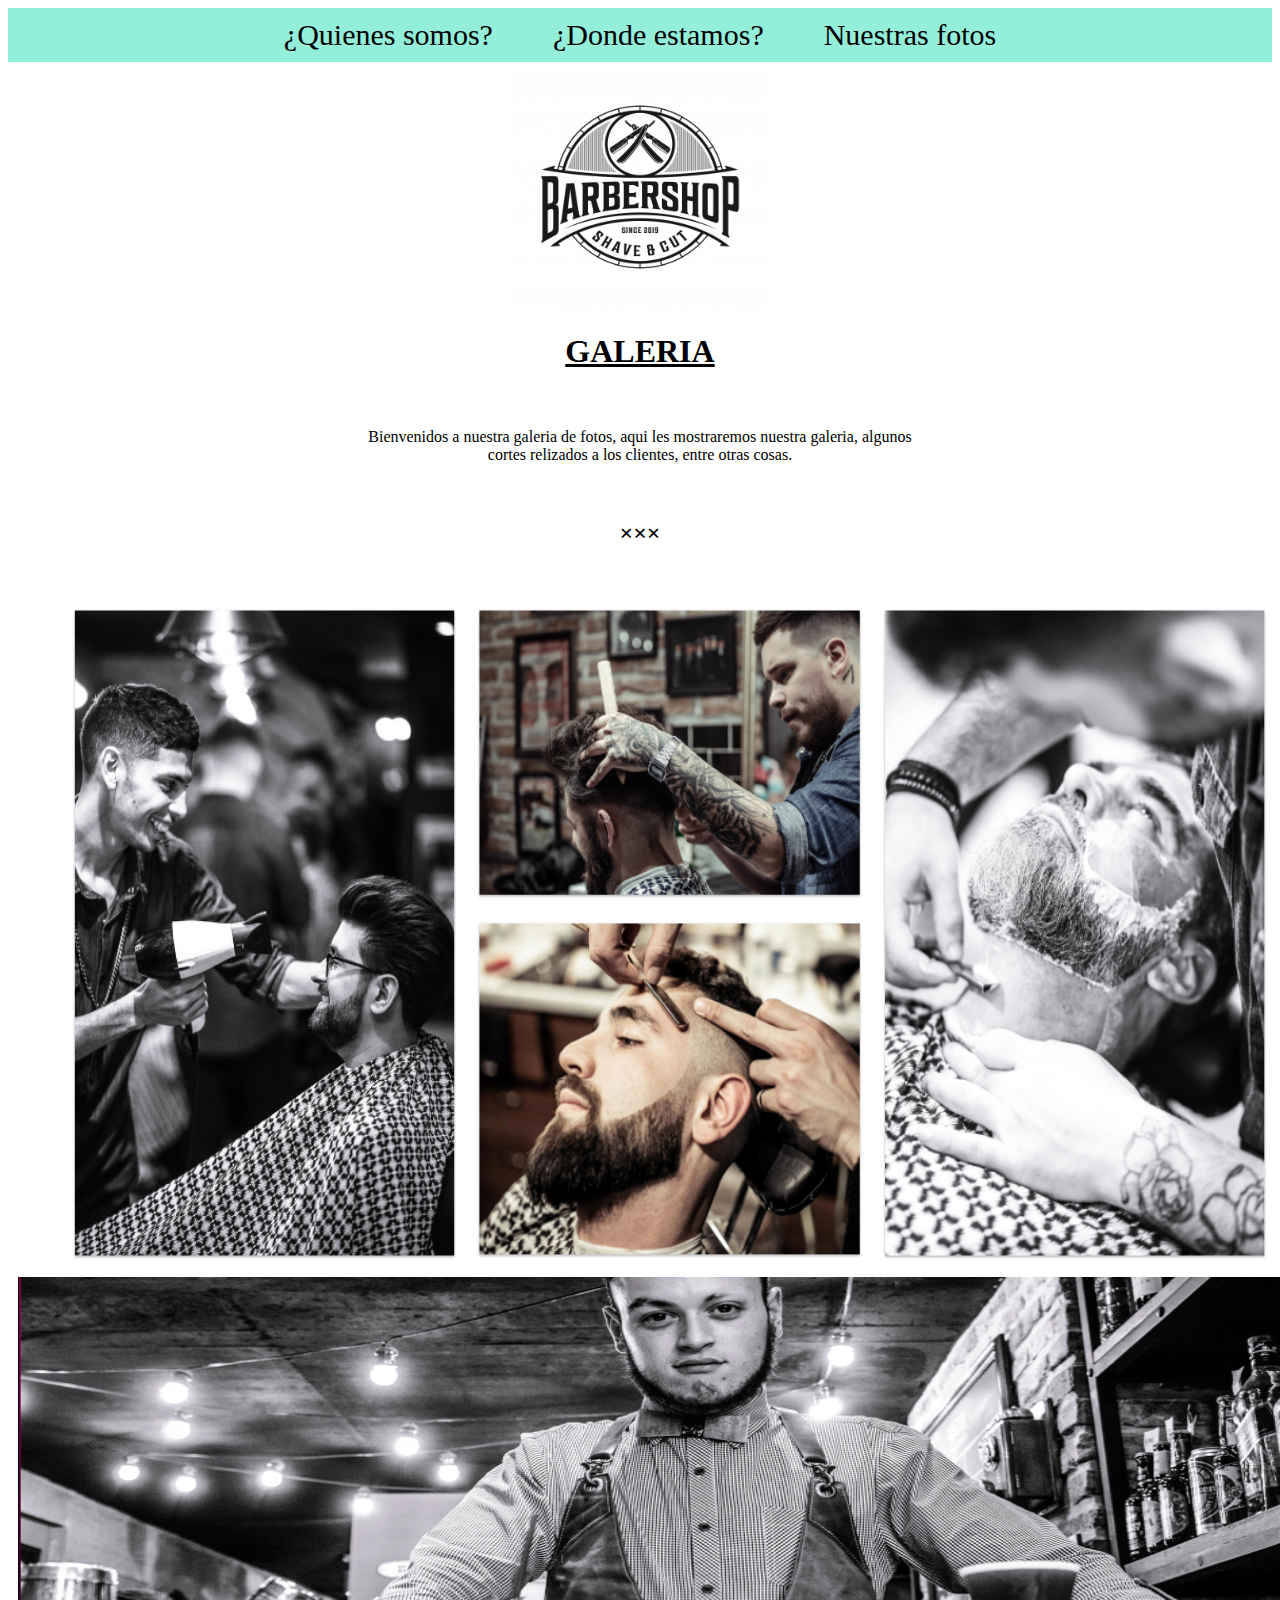
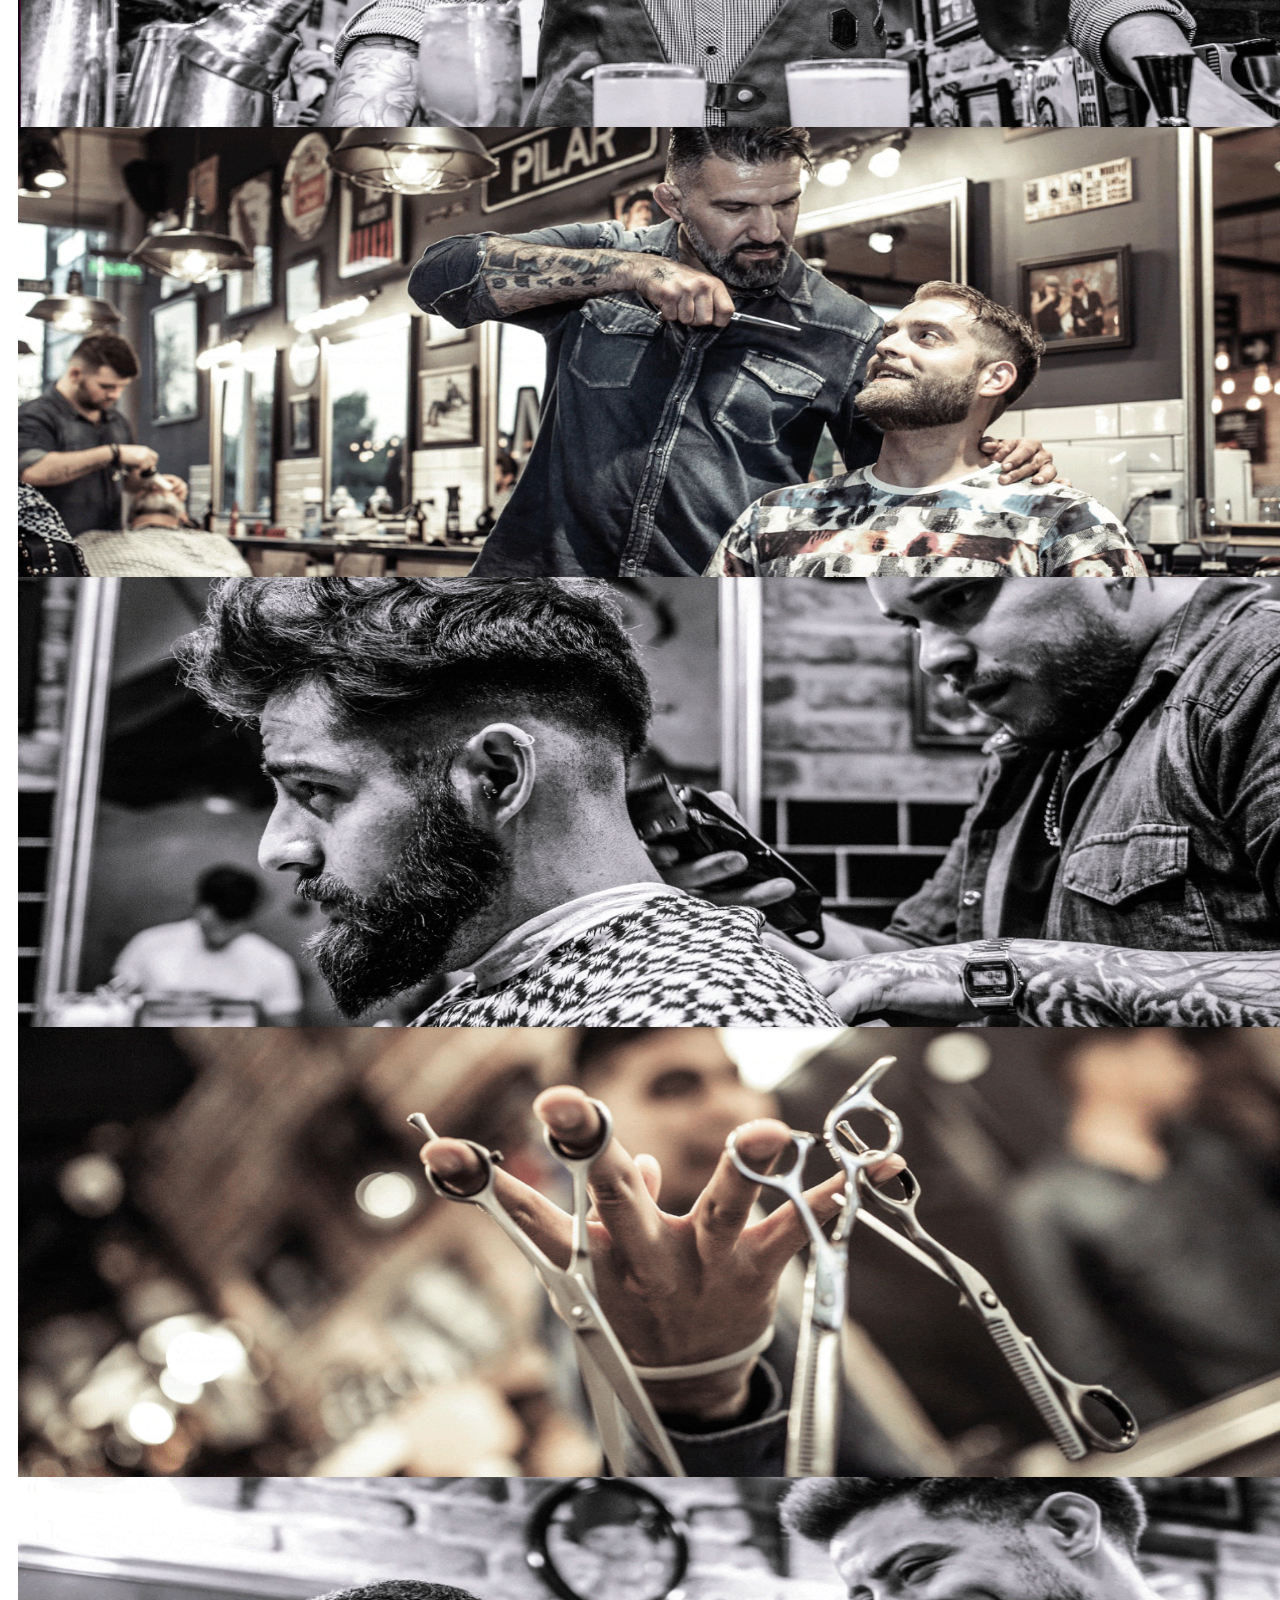
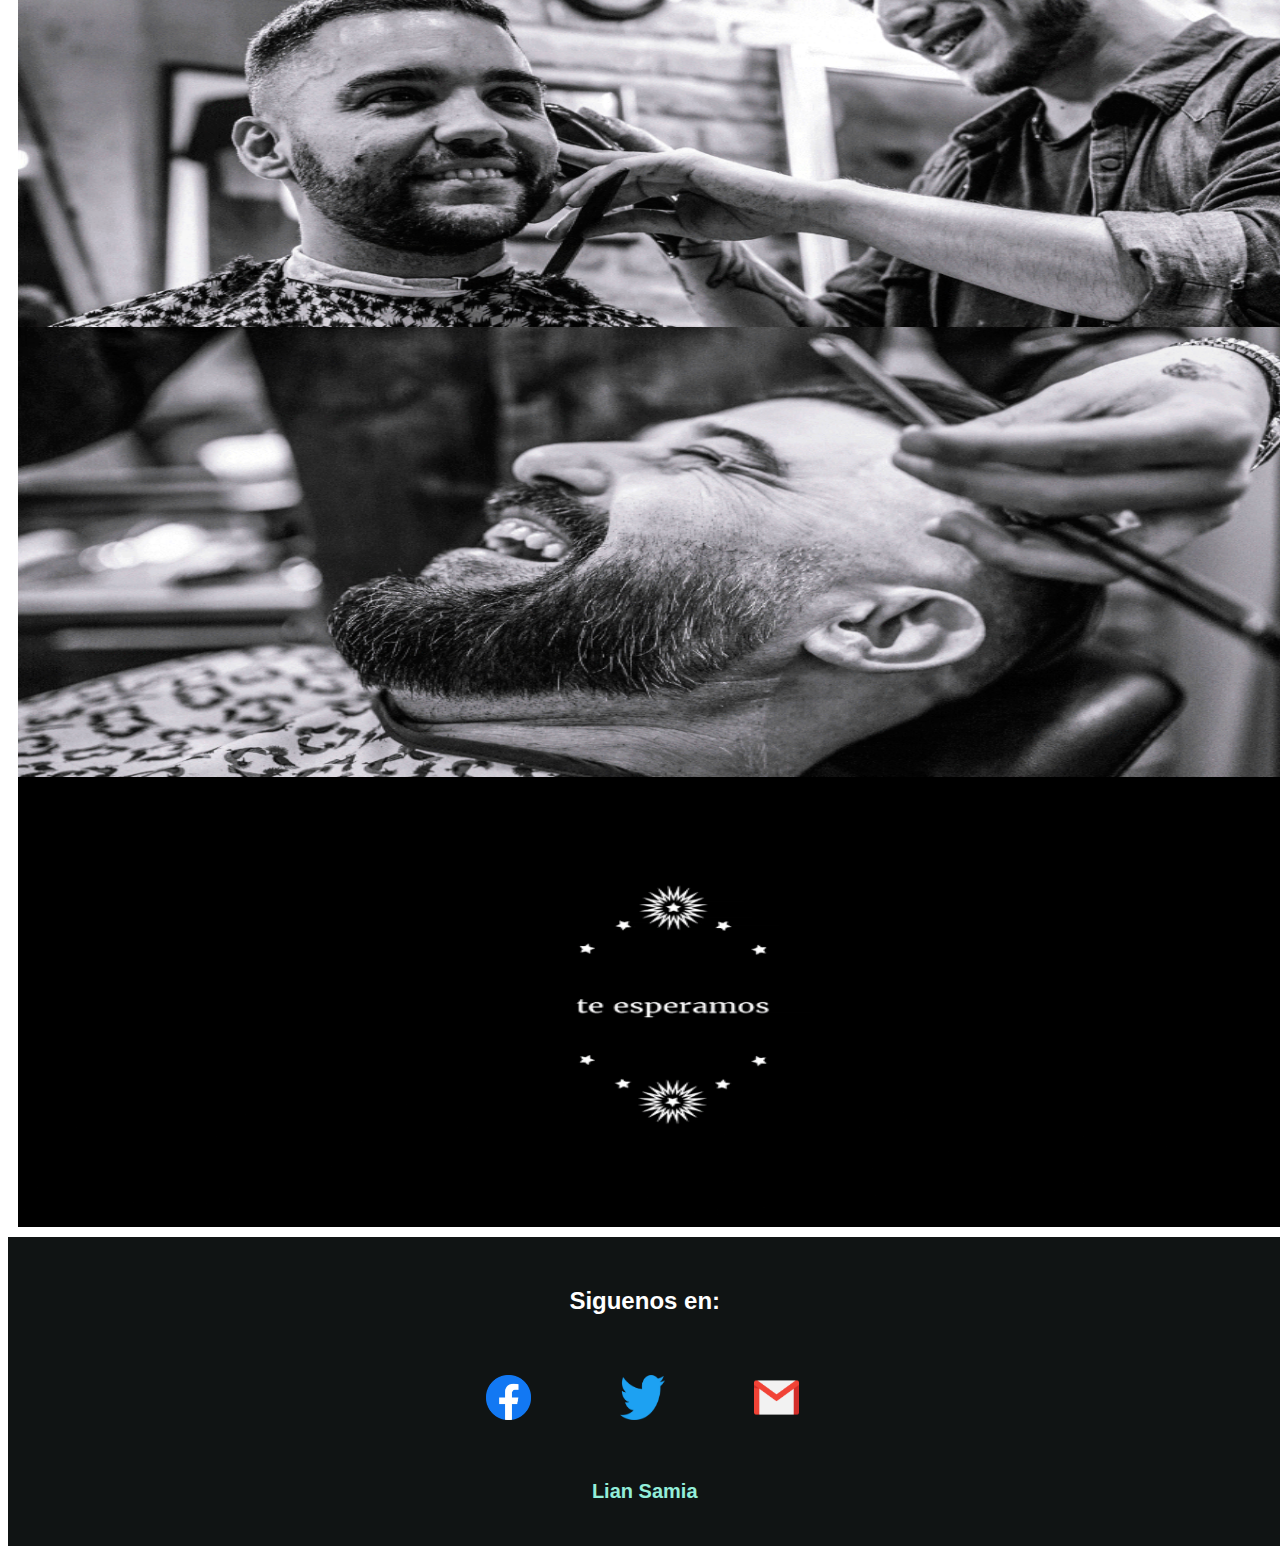
<file: galeria.html>
<!doctype>
<html>
<head>
	<title>Galeria</title>

<link rel="stylesheet" type="text/css" href="css/estilos.css">

</head>
<body>

	<header>
	<nav>
		
		<a href="index.html" class="nav-enlace">¿Quienes somos?</a>
		<a href="ubicacion.html" class="nav-enlace">¿Donde estamos?</a>
		<a href="galeria.html" class="nav-enlace">Nuestras fotos</a>
	
	</nav>

		<center> <img src="img\logo.jpg" width="260" height="250" alt="Logo barberia"> </center>
	</header>


<section class="titulogaleria">
	<h1>
	GALERIA
	</h1>
	</section>

	<section class="info">
	<p>
	Bienvenidos a nuestra galeria de fotos, aqui les mostraremos nuestra galeria, algunos cortes relizados a los clientes, entre otras cosas.
	</p>
	</section>

	<section class="estrellas"> <center>
	<h2>
	×××
	</h2> </center>
	</section>



	<section class="galeria">

<img src="img\cortes.png" width="1300" height="700" alt="Cortes">
<img src="img\foto.png" width="1300" height="450" alt="Foto">
<img src="img\foto1.png" width="1300" height="450" alt="Foto1">
<img src="img\foto2.png" width="1300" height="450" alt="Foto2">
<img src="img\foto3.png" width="1300" height="450" alt="Foto3">
<img src="img\foto4.png" width="1300" height="450" alt="Foto4">
<img src="img\foto5.png" width="1300" height="450" alt="Foto5">
<img src="img\foto6.png" width="1300" height="450" alt="Foto6">

</section>

</body>


<footer>

	<div class="redes">
		<h2> Siguenos en: </h2>
		<ul class="sociales">
			<li> <a href="https://www.facebook.com/"> <img src="img/facebook.png" width="45" height="45"> </a> </li>
			<li> <a href="https://twitter.com/lian08_"> <img src="img/twitter.png" width="45" height="45"> </a> </li>
			<li> <a href="mailto:samia.lian@tecnica7.edu.ar"> <img src="img/gmail.png" width="45" height="45"> </a> </li>
		</ul>

		<h1> Lian Samia </h1>
	</div>

</footer>
</file>
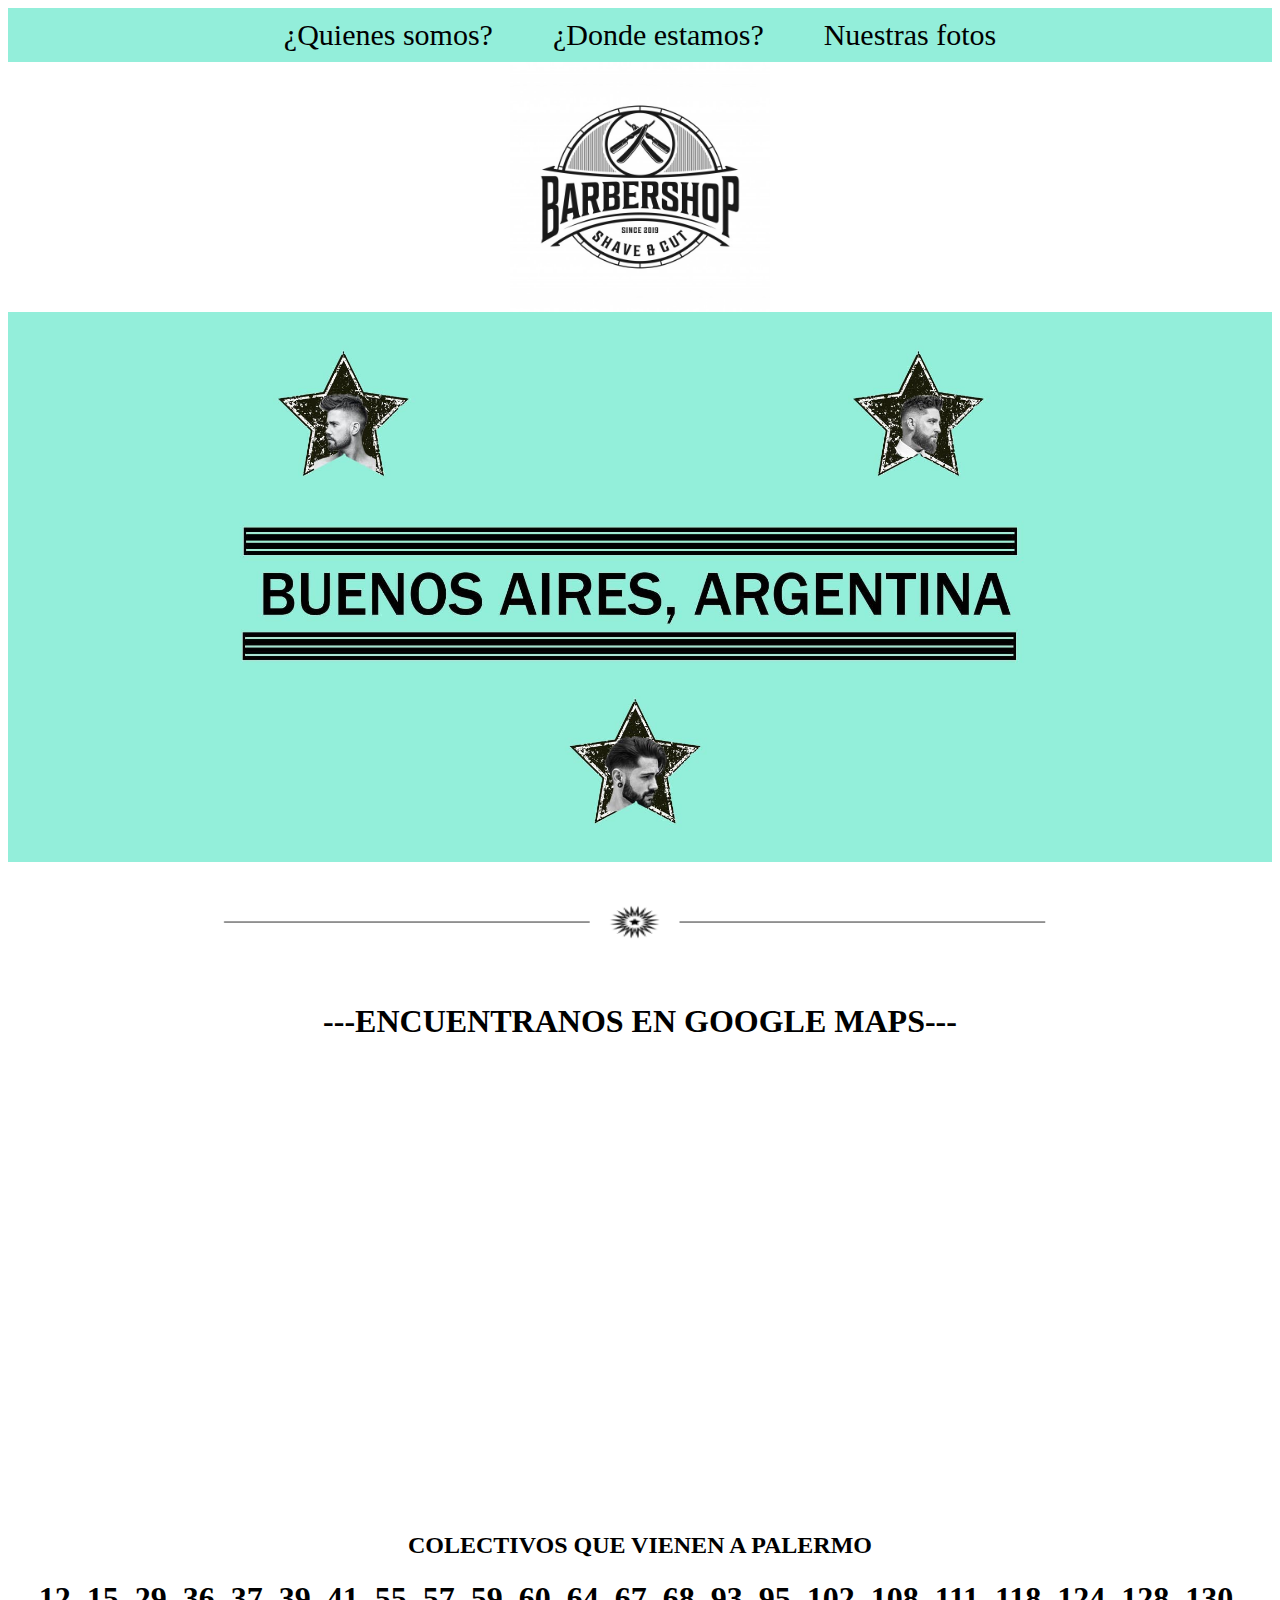
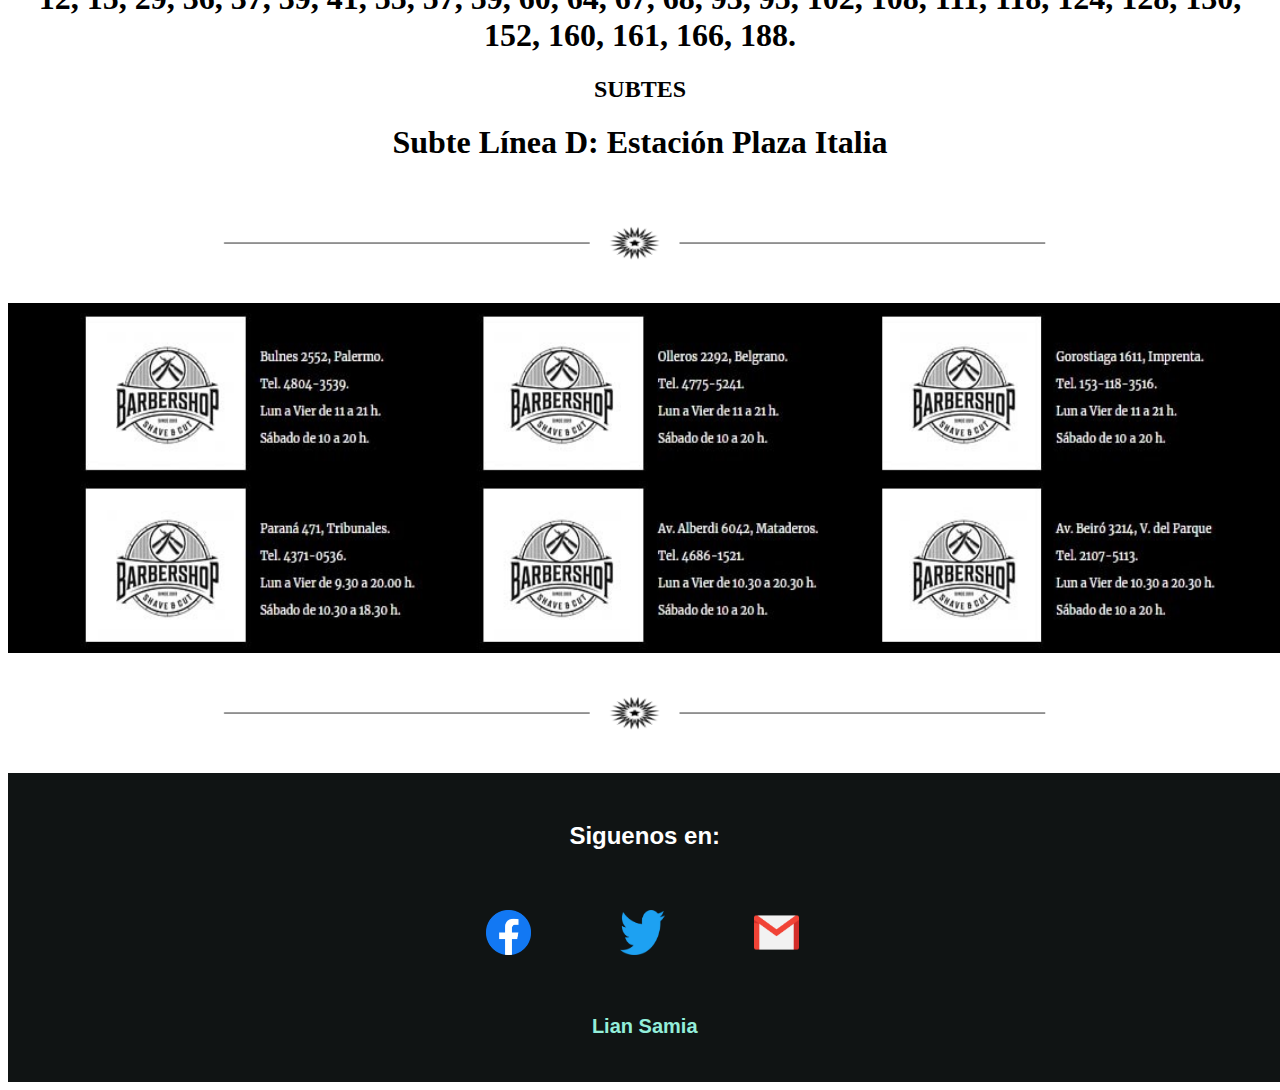
<file: ubicacion.html>
<!doctype>
<html>
<head>
	<title>Donde estamos</title>

<link rel="stylesheet" type="text/css" href="css/estilos.css">

</head>
<body>

<header>
	<nav>
		
		<a href="index.html" class="nav-enlace">¿Quienes somos?</a>
		<a href="ubicacion.html" class="nav-enlace">¿Donde estamos?</a>
		<a href="galeria.html" class="nav-enlace">Nuestras fotos</a>
	
	</nav>

		<center> <img src="img\logo.jpg" width="260" height="250" alt="Logo barberia"> </center>
	


<section class="bsas">
<center> <img src="img\buenosaires.jpg" width="1000" height="550" alt="Buenos Aires"> </center>


<section class="division">
<center> <img src="img\division.png" width="900" height="120" alt="Division">

	<center> <h1>---ENCUENTRANOS EN GOOGLE MAPS---</h1> </center>

<section class="mapa">
<iframe src="https://www.google.com/maps/embed?pb=!1m18!1m12!1m3!1d3284.8531772845417!2d-58.40694374815281!3d-34.58258144181431!2m3!1f0!2f0!3f0!3m2!1i1024!2i768!4f13.1!3m3!1m2!1s0x95bcb57d213a4d19%3A0xe720bdf3c3007776!2sBulnes%202552%2C%20C1425DKT%20CABA!5e0!3m2!1ses!2sar!4v1591821291029!5m2!1ses!2sar" width="600" height="450" frameborder="0" style="border:0;" allowfullscreen="" aria-hidden="false" tabindex="0"></iframe>
</section>

<section class="Lineas"> <center>
<h2>COLECTIVOS QUE VIENEN A PALERMO</h2>
<h1>12, 15, 29, 36, 37, 39, 41, 55, 57, 59, 60, 64, 67, 68, 93, 95, 102, 108, 111, 118, 124, 128, 130, 152, 160, 161, 166, 188.</h1>

<h2>SUBTES</h2>
<h1>Subte Línea D: Estación Plaza Italia</h1> </center>
</section>

<section class="division">
<center> <img src="img\division.png" width="900" height="120" alt="Division">

</header>

	<section class="sucursales">

<img src="img\sucursales.jpg" width="1300" height="350" alt="Sucursales">

</section>

<section class="division">
<center> <img src="img\division.png" width="900" height="120" alt="Division">


</body>


<footer>

	<div class="redes">
		<h2> Siguenos en: </h2>
		<ul class="sociales">
			<li> <a href="https://www.facebook.com/"> <img src="img/facebook.png" width="45" height="45"> </a> </li>
			<li> <a href="https://twitter.com/lian08_"> <img src="img/twitter.png" width="45" height="45"> </a> </li>
			<li> <a href="mailto:samia.lian@tecnica7.edu.ar"> <img src="img/gmail.png" width="45" height="45"> </a> </li>
		</ul>

		<h1> Lian Samia </h1>
	</div>

</footer>
</file>
<file: css/estilos.css>
.nav-enlace{
	display: inline-block;
	background: #93EEDA;
	color: #000000;
	padding: 10px 30px;
	text-decoration: none;
	font-family: verdana;
	font-size: 30px;
}
.nav-enlace:hover{

	background: #5CCFB6;
}
nav{
	background: #93EEDA;
	display: flex;
	justify-content: center;
}

.galeria{

	padding: 10px;
}

.titulo{
	text-align: center;
	padding: 0px 360px;
}

.subtitulo{
text-align: center;
padding: 0px 360px;
text-decoration: underline;
}

.division{
	background: #ffffff;
}

.bsas{
	background: #93EEDA;
}

.video{
	text-decoration: underline;
}

.info{
	text-align: center;
	font-family: verdana;
	padding: 20px 360px;
}

.frase{
	text-align: center;
	padding: 0px 360px;
}

.division2{
	background: #ffffff;
}

.division3{
	background: #ffffff;
}

.titulogaleria{
	text-align: center;
	font-family: verdana;
	text-decoration: underline;
}



.redes{
	width: 96%;
	background-color: #101414;
	padding: 30px;
}

.redes h2{
	font-family: Arial, Helvetica, sans-serif;
	text-align: center;
	font-weight: bold;
	color: white;
}

.sociales{
	text-align: center;
	padding-top: 40px;
	padding-bottom: 40px;
}

.sociales li{
	display: inline-block;
	margin-right: 45px;
}

.sociales a{
	padding:20px;
}

.redes h1{
	font-family: Arial, Helvetica, sans-serif;
	text-align: center;
	color: #93EEDA;
	font-size: 20px;
}
</file>
